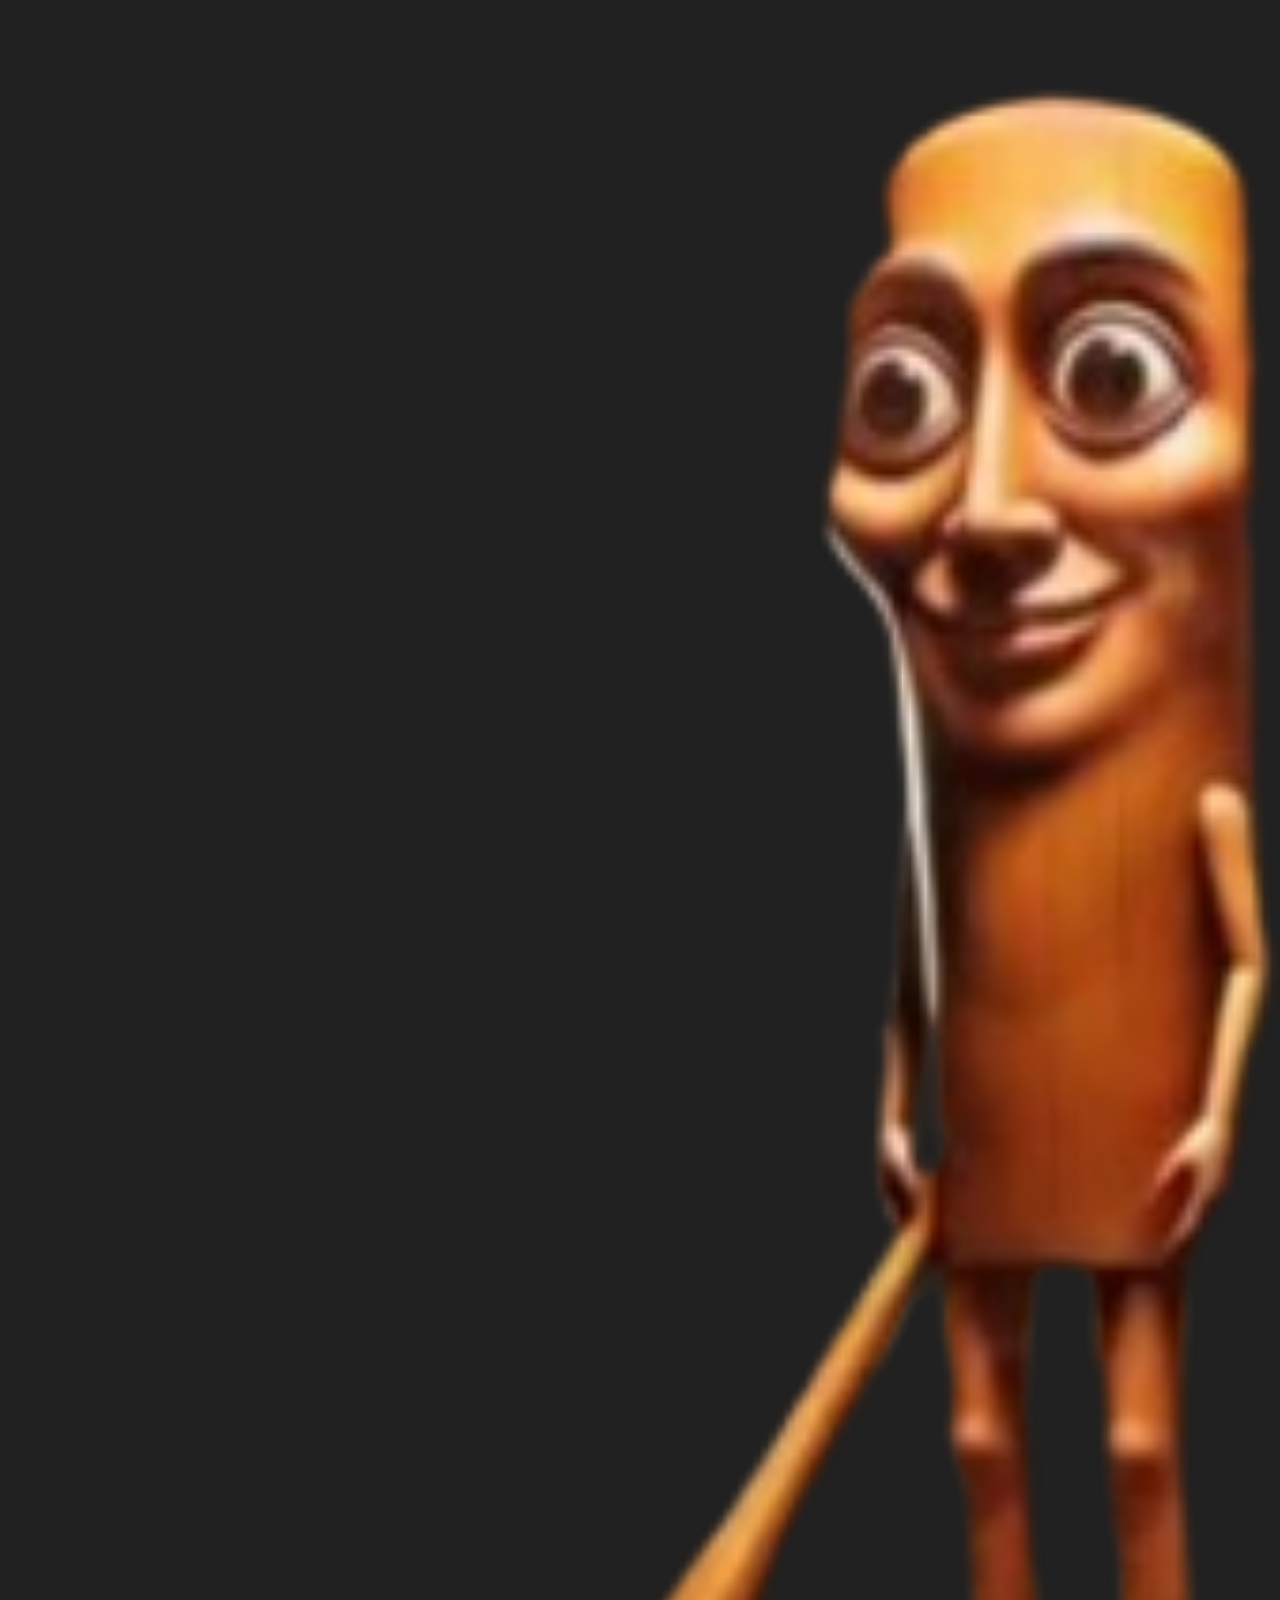
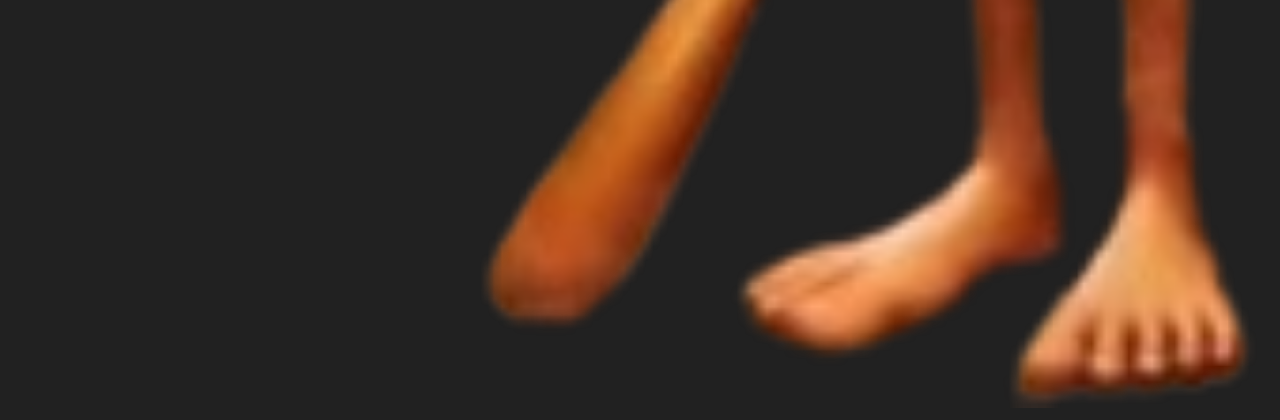
<file: Untitled-2.html>
<!DOCTYPE html>
<html>
    <head>
        <title>Meine Hobbies</title>
        <meta charset="UTF-8">
        <link rel="stylesheet" href="Styless.css">
    </head>
    <body>
        <a href="index.html"><img class="BigTung" src="tung.png"></a>
    </body>
</html>
</file>
<file: Styless.css>
body{
    background-color:#212121;
    font-family:Verdana;
    color:#e8e8e8;
}
.Title{
    border-left: 7px solid rgb(255, 255, 255);
}
.Link{
    text-decoration:underline;
    color:#e8e8e8;
    font-weight:bold;
}
.Img{
    height:300px;
}
.Tung{
    margin-top: -40%;
    margin-left: 66%;
    opacity: 0;
    transition: opacity .5s ease-in-out;
}
.Tung:hover{
    transition: opacity 5s ease-in-out;
    opacity:1;
}
.BigTung{
    height:2000px
}
</file>
